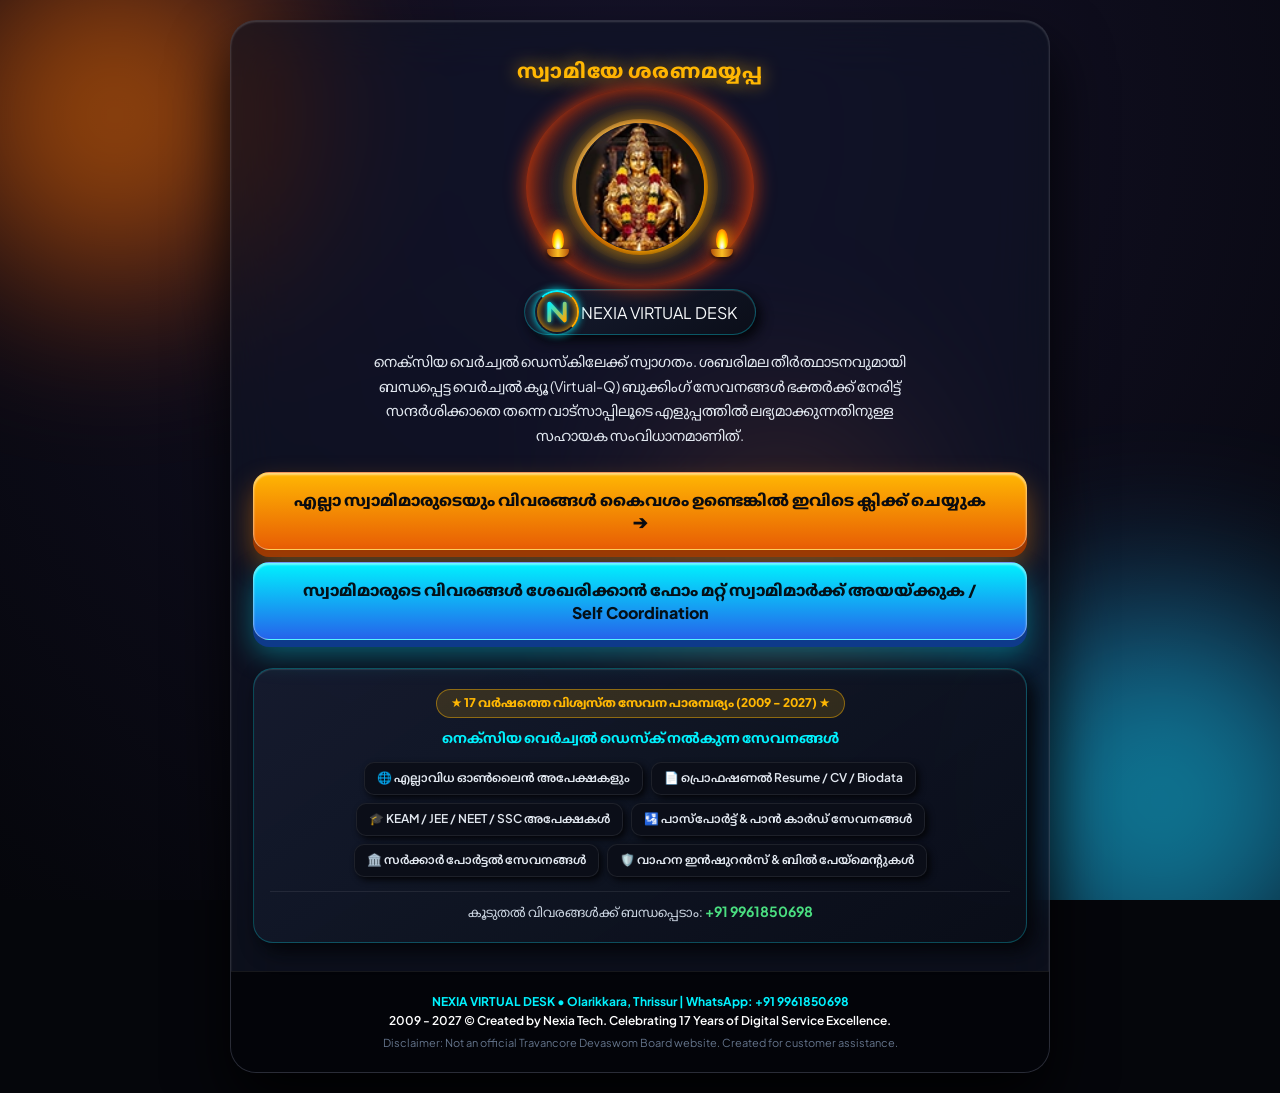
<file: Premium/index.html>
<!DOCTYPE html>
<html lang="ml">
<head>
    <meta charset="UTF-8">
    <meta name="viewport" content="width=device-width, initial-scale=1.0">
    <title>Sabarimala Virtual-Q | Nexia Virtual Desk</title>
    <link href="https://fonts.googleapis.com/css2?family=Plus+Jakarta+Sans:wght@400;600;700;800&family=Noto+Sans+Malayalam:wght@400;600;700;800&display=swap" rel="stylesheet">
    <link rel="stylesheet" href="/Premium/style.css">
</head>
<body>

    <!-- Animated Neon + Devotional Golden Orbs -->
    <div class="ambient-canvas">
        <div class="orb orb-1"></div>
        <div class="orb orb-2"></div>
        <div class="orb orb-3"></div>
    </div>

    <div class="main-wrapper">
        
        <!-- ================= 1. WELCOME LANDING SCREEN ================= -->
        <div id="welcomeScreen" class="screen-section active-screen">
            
            <!-- Devotional Header Chant -->
            <div class="swami-chant" id="ui-chant">സ്വാമിയേ ശരണമയ്യപ്പ</div>

           <!-- Lord Ayyappa Round Frame with Lamp and Fire Glow Effect -->
<div class="deity-lamp-wrapper" style="position: relative;">
    
    <!-- കറങ്ങുന്ന അഗ്നിവലയം -->
    <div class="fire-glow-ring"></div>

    <div class="lamp-halo"></div>
    <div class="deity-frame">
        <img src="/Premium/lord.webp" alt="Lord Ayyappa" onerror="this.style.display='none'; document.getElementById('fallbackOm').style.display='flex';">
        <div id="fallbackOm" class="fallback-om" style="display:none;">🕉️</div>
    </div>
    
    <!-- Animated Nilavilakku Flames on both sides -->
    <div class="deepam deepam-left">
        <div class="flame"></div>
        <div class="wick-base"></div>
    </div>
    <div class="deepam deepam-right">
        <div class="flame"></div>
        <div class="wick-base"></div>
    </div>
</div>

            <!-- Nexia Brand Logo & Title -->
            <div class="logo-badge">
                <div class="nexia-n-icon" style="position: relative; display: inline-flex; align-items: center; justify-content: center;">
    
    <!-- Glowing Ring -->
    <div style="position: absolute; width: 44px; height: 44px; border: 2px solid transparent; border-top: 2px solid #00f2fe; border-right: 2px solid #ffaa00; border-radius: 50%; animation: spin 1.5s linear infinite; box-shadow: 0 0 8px #00f2fe, inset 0 0 8px #ffaa00; filter: blur(0.5px);"></div>

    <!-- N Logo -->
    <svg width="28" height="28" viewBox="0 0 40 40" fill="none" style="position: relative; z-index: 2;">
        <path d="M9 32V8L31 32V8" stroke="url(#nGrad)" stroke-width="5.5" stroke-linecap="round" stroke-linejoin="round" style="filter: drop-shadow(0 0 3px rgba(0, 242, 254, 0.8));"/>
        <defs>
            <linearGradient id="nGrad" x1="0%" y1="0%" x2="100%" y2="100%">
                <stop offset="0%" stop-color="#00f2fe"/>
                <stop offset="100%" stop-color="#ffaa00"/>
            </linearGradient>
        </defs>
    </svg>

</div>
                <span id="ui-brand-name">NEXIA VIRTUAL DESK</span>
            </div>

            <p class="welcome-desc" id="ui-welcome-desc"></p>

            <div class="home-btn-stack">
                <button type="button" class="tactile-start-btn" id="startBtn" onclick="showFormScreen()">
                    <span id="ui-start-btn-text">എല്ലാ സ്വാമിമാരുടെയും വിവരങ്ങൾ കൈവശം ഉണ്ടെങ്കിൽ  ഇവിടെ ക്ലിക്ക് ചെയ്യുക</span>
                </button>
                <a href="/Premium/self.html" class="tactile-start-btn tactile-self-btn" id="selfCoordBtn">
                    സ്വാമിമാരുടെ വിവരങ്ങൾ ശേഖരിക്കാൻ ഫോം മറ്റ് സ്വാമിമാർക്ക് അയയ്ക്കുക / Self Coordination
                </a>
            </div>

            <!-- Animated Nexia 17 Years Experience Advertisement Card -->
            <div class="nexia-ad-card">
                <div class="ad-shimmer"></div>
                <div class="exp-badge" id="ui-exp-badge">★ 17 വർഷത്തെ സേവന പാരമ്പര്യം (2009 - 2027) ★</div>
                <h3 class="ad-title" id="ui-ad-title">നെക്സിയ വെർച്വൽ ഡെസ്ക് നൽകുന്ന മറ്റ് സേവനങ്ങൾ</h3>
                <div class="services-grid" id="ui-services-list">
                    <!-- Populated dynamically from content.js -->
                </div>
                <div class="helpline-strip">
                    കൂടുതൽ വിവരങ്ങൾക്ക് ബന്ധപ്പെടാം: <strong id="ui-helpline-display"></strong>
                </div>
            </div>

        </div>

        <!-- ================= 2. BOOKING FORM SCREEN ================= -->
        <div id="formScreen" class="screen-section">
            
            <div class="top-nav-bar">
                <button type="button" class="back-btn" id="backToHomeBtn" onclick="showWelcomeScreen()">⬅ ഹോം പേജ്</button>
                <div class="top-nav-title">ശബരിമല വെർച്വൽ ക്യൂ ബുക്കിംഗ്</div>
            </div>

            <div class="disclaimer-banner" id="ui-disclaimer"></div>

            <form id="sabarimalaForm" class="form-body">
                
                <!-- STEP 1: DATE, SLOT & OPTIONAL TEAM NAME -->
                <div class="skeuo-card">
                    <div class="card-head">
                        <span class="step-num">01</span>
                        <h3>ദർശന തീയതിയും സമയവും (Date & Time)</h3>
                    </div>

                    <div class="reporting-alert" id="ui-reporting-note"></div>

                    <div class="grid-2">
                        <div class="field-group">
                            <label>സന്ദർശിക്കാൻ ഉദ്ദേശിക്കുന്ന തീയതി <span class="req">*</span></label>
                            <input type="date" id="visitDate" required>
                        </div>
                        <div class="field-group">
                            <label>സന്ദർശിക്കാൻ ആഗ്രഹിക്കുന്ന ഏകദേശ സമയം <span class="req">*</span></label>
                            <select id="visitSlot" required></select>
                        </div>
                    </div>

                    <div class="field-group">
                        <label>ടീം പേര് / നമ്പർ (Team Name or Number)</label>
                        <input type="text" id="teamNumber" placeholder="ഒന്നിലധികം ടീമുകൾ ഉണ്ടെങ്കിൽ ആവശ്യമെങ്കിൽ പേരോ നമ്പറോ നൽകാം">
                        <p class="sub-hint" style="margin-top:6px; margin-bottom:0;">ഒന്നിലധികം ടീമുകൾ ഉണ്ടെങ്കിൽ ആവശ്യമെങ്കിൽ ടീമുകൾക്ക് പേരോ നമ്പറോ നൽകാവുന്നതാണ്. നിർബന്ധമല്ല.</p>
                    </div>
                </div>

                <!-- STEP 2: PILGRIMS (MAX 5) -->
                <div class="skeuo-card">
                    <div class="card-head">
                        <span class="step-num">02</span>
                        <h3>തീർത്ഥാടകരുടെ വിവരങ്ങൾ (പരമാവധി 5 പേർ)</h3>
                    </div>
                    <div class="team-limit-banner">
                        ഒരു ടീമിൽ പരമാവധി 5 പേര് മാത്രം !<br>
                        കൂടുതൽ ആൾ ഉണ്ടെങ്കില് പുതിയ ടീം ആയി രെജിസ്റ്റർ ചെയ്യുക
                    </div>
                    <p class="sub-hint">ഒരു ടീമിൽ പരമാവധി 5 പേരെയാണ് ബുക്ക് ചെയ്യാൻ സാധിക്കുക.</p>

                    <div id="pilgrimsList">
                        <!-- Pilgrim cards rendered by app.js -->
                    </div>

                    <button type="button" class="tactile-add-btn" id="addPilgrimBtn">
                        + അടുത്ത തീർത്ഥാടകനെ ചേർക്കുക (Add Pilgrim 2/5)
                    </button>
                </div>

                <div class="photo-instruction">
                    📸 <strong>ശ്രദ്ധിക്കുക:</strong> ഈ ഫോം അയച്ച ശേഷം തീർത്ഥാടകരുടെ <strong>പാസ്‌പോർട്ട് സൈസ് ഫോട്ടോയും, ആധാർ കാർഡ് കോപ്പിയും</strong> വാട്സാപ്പിൽ അയച്ചു നൽകുക.
                </div>

                <button type="submit" class="tactile-whatsapp-btn">
                    <span>SEND DETAILS TO NEXIA WHATSAPP</span>
                </button>
            </form>

            <!-- Output Preview & Single-Line Copy / HTML Download Box -->
            <div id="outputPanel" class="skeuo-card output-panel" style="display:none;">
                <div class="card-head">
                    <span class="step-num">✓</span>
                    <h3>തയ്യാറാക്കിയ ഒറ്റ ലൈൻ ഡാറ്റ (Copy / Download)</h3>
                </div>
                <textarea id="generatedText" readonly rows="7"></textarea>
                <div class="action-btn-row">
                    <button type="button" class="mini-action-btn" id="copyDataBtn">📋 Copy Data</button>
                    <button type="button" class="mini-action-btn" id="downloadHtmlBtn">⬇️ Download HTML</button>
                </div>
            </div>

        </div>

        <!-- ================= FOOTER ================= -->
        <footer class="nexia-footer">
            <div class="footer-brand" id="ui-footer-brand"></div>
            <div class="footer-copy" id="ui-footer-copy"></div>
            <div class="footer-disc" id="ui-footer-disc"></div>
        </footer>

    </div>

    <script>
        function showFormScreen() {
            document.getElementById("welcomeScreen").classList.remove("active-screen");
            document.getElementById("formScreen").classList.add("active-screen");
            window.scrollTo(0, 0);
        }
        function showWelcomeScreen() {
            document.getElementById("formScreen").classList.remove("active-screen");
            document.getElementById("welcomeScreen").classList.add("active-screen");
            window.scrollTo(0, 0);
        }
    </script>
    <script src="/Premium/content.js"></script>
    <script src="/Premium/app.js"></script>
</body>
</html>
</file>
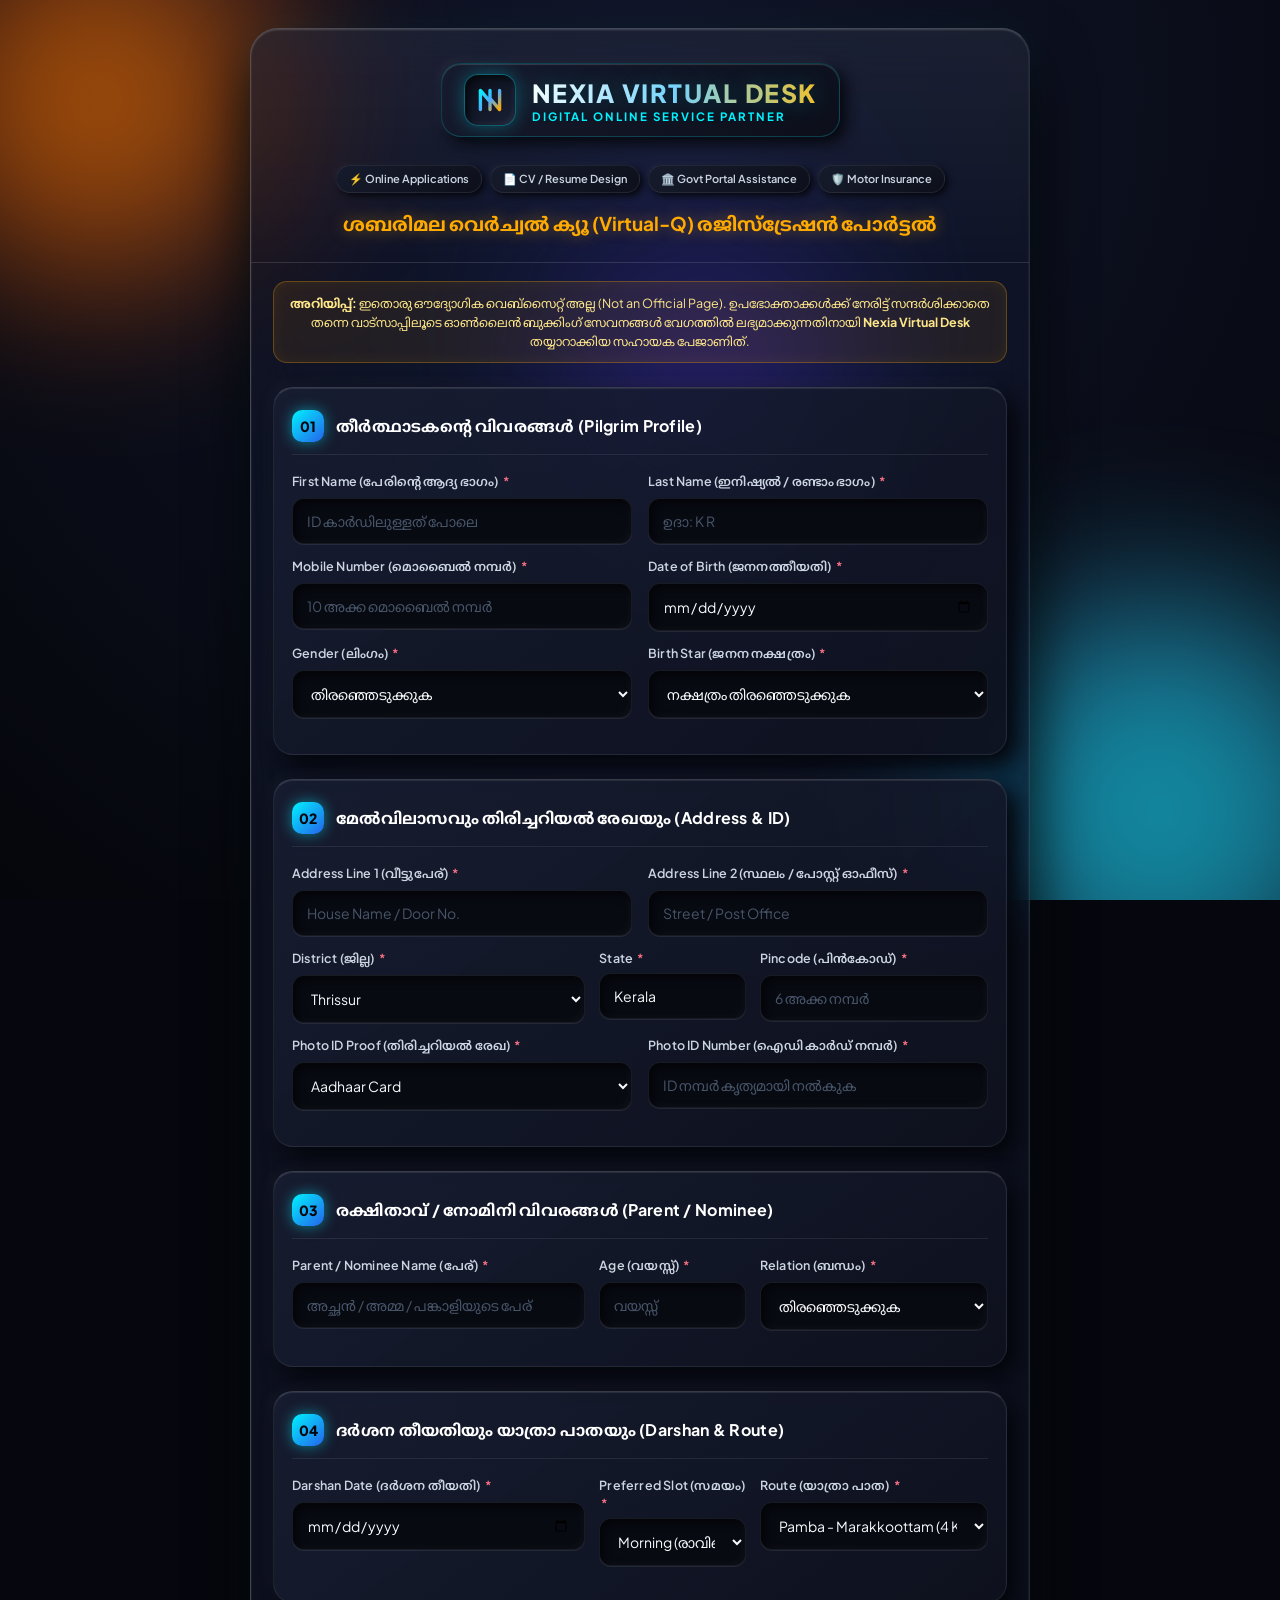
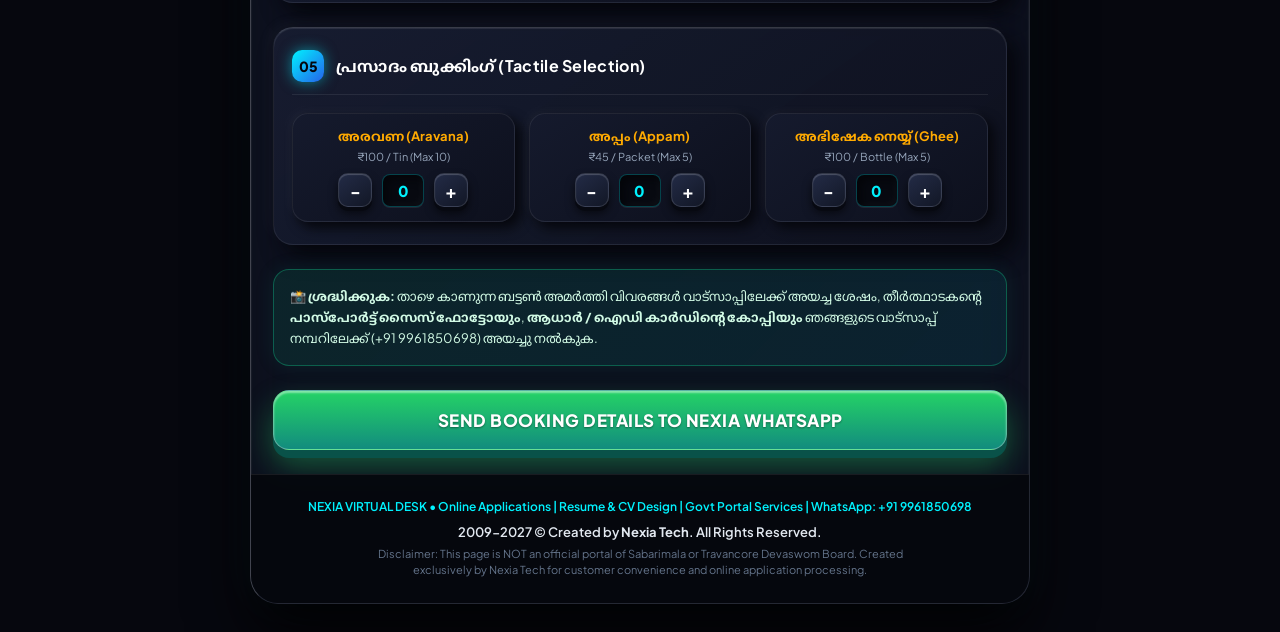
<file: sabarimala/index.html>
<!DOCTYPE html>
<html lang="ml">
<head>
    <meta charset="UTF-8">
    <meta name="viewport" content="width=device-width, initial-scale=1.0">
    <title>Sabarimala Virtual-Q | Nexia Virtual Desk</title>
    <link href="https://fonts.googleapis.com/css2?family=Plus+Jakarta+Sans:wght@400;600;700;800&family=Noto+Sans+Malayalam:wght@400;600;700&display=swap" rel="stylesheet">
    <style>
        :root {
            --bg-deep: #06070e;
            --glass-bg: rgba(18, 22, 38, 0.65);
            --glass-border: rgba(255, 255, 255, 0.1);
            --glass-highlight: rgba(255, 255, 255, 0.22);
            --neon-gold: #ffaa00;
            --neon-cyan: #00f2fe;
            --neon-purple: #7c3aed;
            --neon-green: #10b981;
            --text-main: #f8fafc;
            --text-muted: #94a3b8;
            --skeuo-dark: #090b14;
            --skeuo-light: #1e253c;
        }

        * {
            box-sizing: border-box;
            margin: 0;
            padding: 0;
            font-family: 'Plus Jakarta Sans', 'Noto Sans Malayalam', sans-serif;
            -webkit-tap-highlight-color: transparent;
        }

        body {
            background-color: var(--bg-deep);
            color: var(--text-main);
            min-height: 100vh;
            padding: 28px 14px;
            position: relative;
            overflow-x: hidden;
        }

        /* Animated Floating Liquid Neon Orbs */
        .ambient-canvas {
            position: fixed;
            top: 0;
            left: 0;
            width: 100vw;
            height: 100vh;
            z-index: -1;
            overflow: hidden;
            background: radial-gradient(circle at 50% 10%, #11162b 0%, #05060b 100%);
        }

        .orb {
            position: absolute;
            border-radius: 50%;
            filter: blur(85px);
            opacity: 0.6;
            animation: floatOrb 18s infinite alternate ease-in-out;
        }

        .orb-1 {
            width: 360px;
            height: 360px;
            background: radial-gradient(circle, #ff9900, #ff3300);
            top: -80px;
            left: -80px;
        }

        .orb-2 {
            width: 420px;
            height: 420px;
            background: radial-gradient(circle, #00f2fe, #4facfe);
            bottom: -120px;
            right: -90px;
            animation-delay: -5s;
        }

        .orb-3 {
            width: 300px;
            height: 300px;
            background: radial-gradient(circle, #9333ea, #3b82f6);
            top: 42%;
            left: 55%;
            transform: translate(-50%, -50%);
            animation-delay: -10s;
        }

        @keyframes floatOrb {
            0% { transform: translate(0, 0) scale(1) rotate(0deg); }
            50% { transform: translate(45px, -55px) scale(1.12) rotate(18deg); }
            100% { transform: translate(-40px, 45px) scale(0.92) rotate(-18deg); }
        }

        /* Main Liquid Glass Container */
        .main-wrapper {
            max-width: 780px;
            margin: 0 auto;
            background: var(--glass-bg);
            backdrop-filter: blur(28px) saturate(180%);
            -webkit-backdrop-filter: blur(28px) saturate(180%);
            border-radius: 28px;
            border: 1px solid var(--glass-border);
            border-top: 1px solid var(--glass-highlight);
            border-left: 1px solid var(--glass-highlight);
            box-shadow: 
                0 30px 60px rgba(0, 0, 0, 0.85),
                inset 0 1px 2px rgba(255, 255, 255, 0.18),
                0 0 40px rgba(0, 242, 254, 0.06);
            overflow: hidden;
        }

        /* Nexia Brand Header & Geometric Logo */
        .brand-header {
            padding: 34px 24px 24px;
            text-align: center;
            background: linear-gradient(180deg, rgba(255,255,255,0.05) 0%, rgba(255,255,255,0) 100%);
            border-bottom: 1px solid rgba(255, 255, 255, 0.08);
            position: relative;
        }

        .logo-row {
            display: inline-flex;
            align-items: center;
            gap: 16px;
            margin-bottom: 14px;
            padding: 10px 22px;
            border-radius: 20px;
            background: linear-gradient(145deg, #161b2e, #0c0f1a);
            box-shadow: 
                6px 6px 14px #06080e,
                -4px -4px 12px rgba(255, 255, 255, 0.05),
                inset 0 1px 1px rgba(255, 255, 255, 0.15);
            border: 1px solid rgba(0, 242, 254, 0.2);
        }

        .nexia-logo-box {
            width: 52px;
            height: 52px;
            border-radius: 14px;
            background: linear-gradient(145deg, #0b0e18, #192036);
            box-shadow: 
                inset 3px 3px 6px #06080d,
                inset -2px -2px 5px rgba(255, 255, 255, 0.07),
                0 0 18px rgba(0, 242, 254, 0.3);
            display: flex;
            align-items: center;
            justify-content: center;
            border: 1px solid rgba(0, 242, 254, 0.35);
        }

        .brand-text-group {
            text-align: left;
        }

        .brand-title {
            font-size: 25px;
            font-weight: 800;
            letter-spacing: 1.5px;
            background: linear-gradient(90deg, #ffffff, #7dd3fc, #fbbf24);
            -webkit-background-clip: text;
            -webkit-text-fill-color: transparent;
            text-shadow: 0 0 25px rgba(0, 242, 254, 0.25);
        }

        .brand-tagline {
            font-size: 11.5px;
            color: var(--neon-cyan);
            letter-spacing: 2px;
            text-transform: uppercase;
            font-weight: 700;
            display: block;
        }

        /* Nexia Service Pills */
        .nexia-services-bar {
            display: flex;
            flex-wrap: wrap;
            justify-content: center;
            gap: 8px;
            margin: 14px 0 18px;
        }

        .service-pill {
            font-size: 11px;
            font-weight: 600;
            color: #cbd5e1;
            padding: 6px 12px;
            border-radius: 99px;
            background: linear-gradient(145deg, #161b2c, #0d101b);
            box-shadow: 
                3px 3px 6px #07080e,
                -2px -2px 5px rgba(255,255,255,0.04);
            border: 1px solid rgba(255,255,255,0.07);
        }

        .portal-heading {
            font-size: 19px;
            font-weight: 700;
            color: var(--neon-gold);
            text-shadow: 0 0 16px rgba(255, 170, 0, 0.45);
            margin-top: 6px;
        }

        /* Tactile Disclaimer Box */
        .disclaimer-glass {
            margin: 18px 22px 0;
            padding: 12px 16px;
            border-radius: 14px;
            background: rgba(255, 170, 0, 0.08);
            border: 1px solid rgba(255, 170, 0, 0.3);
            box-shadow: inset 0 0 15px rgba(255, 170, 0, 0.08);
            color: #fde68a;
            font-size: 12.5px;
            text-align: center;
            line-height: 1.5;
        }

        .form-content {
            padding: 24px 22px;
        }

        /* 3D Skeuomorphic Tactile Cards */
        .skeuo-card {
            background: linear-gradient(145deg, rgba(26, 32, 53, 0.8), rgba(14, 17, 30, 0.9));
            border-radius: 20px;
            padding: 22px 18px;
            margin-bottom: 24px;
            border: 1px solid rgba(255, 255, 255, 0.07);
            border-top: 1px solid rgba(255, 255, 255, 0.16);
            box-shadow: 
                10px 10px 22px #05060b,
                -6px -6px 16px rgba(255, 255, 255, 0.03),
                inset 0 1px 1px rgba(255, 255, 255, 0.1);
            transition: transform 0.2s cubic-bezier(0.34, 1.56, 0.64, 1), box-shadow 0.2s ease;
        }

        .skeuo-card:active {
            transform: translateY(2px) scale(0.996);
            box-shadow: 
                4px 4px 10px #05060b,
                inset 2px 2px 6px rgba(0, 0, 0, 0.6);
        }

        .card-header {
            display: flex;
            align-items: center;
            gap: 12px;
            margin-bottom: 18px;
            padding-bottom: 12px;
            border-bottom: 1px solid rgba(255, 255, 255, 0.08);
        }

        .step-orb {
            width: 32px;
            height: 32px;
            border-radius: 10px;
            background: linear-gradient(135deg, var(--neon-cyan), #2563eb);
            color: #04060c;
            font-weight: 800;
            font-size: 14px;
            display: flex;
            align-items: center;
            justify-content: center;
            box-shadow: 0 0 14px rgba(0, 242, 254, 0.5);
        }

        .card-title {
            font-size: 16px;
            font-weight: 700;
            color: #ffffff;
            letter-spacing: 0.3px;
        }

        .grid-2 {
            display: grid;
            grid-template-columns: 1fr 1fr;
            gap: 16px;
        }

        .grid-3 {
            display: grid;
            grid-template-columns: 1.8fr 0.9fr 1.4fr;
            gap: 14px;
        }

        .field-box {
            margin-bottom: 14px;
        }

        label {
            display: block;
            font-size: 12.5px;
            font-weight: 600;
            color: #cbd5e1;
            margin-bottom: 7px;
            letter-spacing: 0.2px;
        }

        label .req {
            color: #fb7185;
            margin-left: 2px;
        }

        /* Recessed 3D Skeuomorphic Inputs */
        input, select {
            width: 100%;
            padding: 13px 14px;
            border-radius: 12px;
            background: #080a12;
            color: #f8fafc;
            font-size: 14px;
            border: 1px solid rgba(255, 255, 255, 0.07);
            box-shadow: 
                inset 4px 4px 8px #040509,
                inset -3px -3px 7px rgba(255, 255, 255, 0.03),
                0 1px 0 rgba(255, 255, 255, 0.08);
            transition: all 0.22s ease;
        }

        input::placeholder {
            color: #475569;
        }

        input:focus, select:focus {
            outline: none;
            background: #0b0f1c;
            border-color: var(--neon-cyan);
            box-shadow: 
                inset 4px 4px 8px #040509,
                0 0 14px rgba(0, 242, 254, 0.35);
        }

        select option {
            background: #0f1424;
            color: #ffffff;
        }

        /* Tactile 3D Push Counter Buttons for Prasadam */
        .prasadam-wrapper {
            display: grid;
            grid-template-columns: repeat(3, 1fr);
            gap: 14px;
        }

        .prasadam-tactile-box {
            background: linear-gradient(145deg, #151a2d, #0d101d);
            padding: 14px 12px;
            border-radius: 16px;
            text-align: center;
            border: 1px solid rgba(255,255,255,0.08);
            box-shadow: 
                6px 6px 12px #06070d,
                -4px -4px 10px rgba(255,255,255,0.03);
        }

        .prasadam-name {
            font-size: 13px;
            font-weight: 700;
            color: var(--neon-gold);
            margin-bottom: 4px;
        }

        .prasadam-price {
            font-size: 11px;
            color: var(--text-muted);
            margin-bottom: 10px;
        }

        .counter-controls {
            display: flex;
            align-items: center;
            justify-content: center;
            gap: 10px;
        }

        .tactile-mini-btn {
            width: 34px;
            height: 34px;
            border-radius: 10px;
            border: 1px solid rgba(255,255,255,0.12);
            background: linear-gradient(145deg, #232b46, #121726);
            color: #ffffff;
            font-size: 18px;
            font-weight: 700;
            cursor: pointer;
            box-shadow: 
                0 4px 0 #070911,
                0 6px 10px rgba(0,0,0,0.6),
                inset 0 1px 1px rgba(255,255,255,0.2);
            transition: all 0.1s ease;
        }

        .tactile-mini-btn:active {
            transform: translateY(4px);
            box-shadow: 
                0 0px 0 #070911,
                inset 2px 2px 5px rgba(0,0,0,0.7);
        }

        .counter-val {
            width: 42px;
            text-align: center;
            font-weight: 800;
            font-size: 15px;
            padding: 6px 0;
            border-radius: 8px;
            background: #070910;
            color: var(--neon-cyan);
            border: 1px solid rgba(0, 242, 254, 0.25);
        }

        /* Document Alert Box */
        .doc-notice {
            background: linear-gradient(135deg, rgba(16, 185, 129, 0.12), rgba(0, 242, 254, 0.08));
            border: 1px solid rgba(16, 185, 129, 0.4);
            border-radius: 16px;
            padding: 16px;
            margin-bottom: 24px;
            font-size: 13px;
            color: #d1fae5;
            line-height: 1.6;
            box-shadow: 0 0 20px rgba(16, 185, 129, 0.1);
        }

        /* 3D Physical Tactile Push Button */
        .tactile-submit-btn {
            width: 100%;
            padding: 18px 24px;
            border-radius: 16px;
            border: 1px solid rgba(255, 255, 255, 0.3);
            background: linear-gradient(180deg, #25d366 0%, #128c7e 100%);
            color: #ffffff;
            font-size: 17px;
            font-weight: 800;
            letter-spacing: 0.5px;
            cursor: pointer;
            display: flex;
            align-items: center;
            justify-content: center;
            gap: 12px;
            box-shadow: 
                0 8px 0 #095249,
                0 15px 30px rgba(37, 211, 102, 0.4),
                inset 0 2px 2px rgba(255, 255, 255, 0.45);
            transition: all 0.12s cubic-bezier(0.4, 0, 0.2, 1);
            text-shadow: 0 1px 2px rgba(0, 0, 0, 0.4);
        }

        .tactile-submit-btn:hover {
            filter: brightness(1.06);
            box-shadow: 
                0 8px 0 #095249,
                0 18px 36px rgba(37, 211, 102, 0.55),
                inset 0 2px 2px rgba(255, 255, 255, 0.5);
        }

        .tactile-submit-btn:active {
            transform: translateY(7px);
            box-shadow: 
                0 1px 0 #095249,
                0 5px 12px rgba(37, 211, 102, 0.3),
                inset 0 3px 6px rgba(0, 0, 0, 0.4);
        }

        /* Nexia Showcase Footer */
        .nexia-footer {
            background: rgba(5, 7, 13, 0.9);
            border-top: 1px solid rgba(255, 255, 255, 0.08);
            padding: 24px 20px;
            text-align: center;
        }

        .footer-services {
            font-size: 12px;
            color: var(--neon-cyan);
            margin-bottom: 10px;
            font-weight: 600;
        }

        .footer-copy {
            font-size: 13px;
            color: #e2e8f0;
            font-weight: 600;
            margin-bottom: 6px;
        }

        .footer-sub {
            font-size: 11px;
            color: #64748b;
            max-width: 560px;
            margin: 0 auto;
            line-height: 1.5;
        }

        @media (max-width: 620px) {
            .grid-2, .grid-3, .prasadam-wrapper {
                grid-template-columns: 1fr;
                gap: 8px;
            }
            .brand-title {
                font-size: 20px;
            }
            .form-content {
                padding: 18px 14px;
            }
        }
    </style>
</head>
<body>

    <!-- Animated Floating Neon Glass Orbs -->
    <div class="ambient-canvas">
        <div class="orb orb-1"></div>
        <div class="orb orb-2"></div>
        <div class="orb orb-3"></div>
    </div>

    <div class="main-wrapper">
        <!-- Brand Header with Geometric 'N' Logo -->
        <div class="brand-header">
            <div class="logo-row">
                <div class="nexia-logo-box">
                    <svg width="32" height="32" viewBox="0 0 40 40" fill="none" xmlns="http://www.w3.org/2000/svg">
                        <defs>
                            <linearGradient id="nexiaGrad" x1="0%" y1="0%" x2="100%" y2="100%">
                                <stop offset="0%" stop-color="#00f2fe" />
                                <stop offset="50%" stop-color="#4facfe" />
                                <stop offset="100%" stop-color="#ffaa00" />
                            </linearGradient>
                        </defs>
                        <path d="M8 32V8L20 22V8M32 8V32L20 18V32" stroke="url(#nexiaGrad)" stroke-width="4.2" stroke-linecap="round" stroke-linejoin="round"/>
                    </svg>
                </div>
                <div class="brand-text-group">
                    <div class="brand-title">NEXIA VIRTUAL DESK</div>
                    <span class="brand-tagline">Digital Online Service Partner</span>
                </div>
            </div>

            <div class="nexia-services-bar">
                <span class="service-pill">⚡ Online Applications</span>
                <span class="service-pill">📄 CV / Resume Design</span>
                <span class="service-pill">🏛️ Govt Portal Assistance</span>
                <span class="service-pill">🛡️ Motor Insurance</span>
            </div>

            <div class="portal-heading">ശബരിമല വെർച്വൽ ക്യൂ (Virtual-Q) രജിസ്ട്രേഷൻ പോർട്ടൽ</div>
        </div>

        <div class="disclaimer-glass">
            <strong>അറിയിപ്പ്:</strong> ഇതൊരു ഔദ്യോഗിക വെബ്സൈറ്റ് അല്ല (Not an Official Page). ഉപഭോക്താക്കൾക്ക് നേരിട്ട് സന്ദർശിക്കാതെ തന്നെ വാട്സാപ്പിലൂടെ ഓൺലൈൻ ബുക്കിംഗ് സേവനങ്ങൾ വേഗത്തിൽ ലഭ്യമാക്കുന്നതിനായി <strong>Nexia Virtual Desk</strong> തയ്യാറാക്കിയ സഹായക പേജാണിത്.
        </div>

        <form id="sabarimalaForm" class="form-content" onsubmit="sendToWhatsApp(event)">
            
            <!-- SECTION 1: PILGRIM DETAILS -->
            <div class="skeuo-card">
                <div class="card-header">
                    <div class="step-orb">01</div>
                    <div class="card-title">തീർത്ഥാടകന്റെ വിവരങ്ങൾ (Pilgrim Profile)</div>
                </div>

                <div class="grid-2">
                    <div class="field-box">
                        <label>First Name (പേരിന്റെ ആദ്യ ഭാഗം) <span class="req">*</span></label>
                        <input type="text" id="firstName" placeholder="ID കാർഡിലുള്ളത് പോലെ" required>
                    </div>
                    <div class="field-box">
                        <label>Last Name (ഇനിഷ്യൽ / രണ്ടാം ഭാഗം) <span class="req">*</span></label>
                        <input type="text" id="lastName" placeholder="ഉദാ: K R" required>
                    </div>
                </div>

                <div class="grid-2">
                    <div class="field-box">
                        <label>Mobile Number (മൊബൈൽ നമ്പർ) <span class="req">*</span></label>
                        <input type="tel" id="mobile" pattern="[0-9]{10}" placeholder="10 അക്ക മൊബൈൽ നമ്പർ" required>
                    </div>
                    <div class="field-box">
                        <label>Date of Birth (ജനനത്തീയതി) <span class="req">*</span></label>
                        <input type="date" id="dob" required>
                    </div>
                </div>

                <div class="grid-2">
                    <div class="field-box">
                        <label>Gender (ലിംഗം) <span class="req">*</span></label>
                        <select id="gender" required>
                            <option value="">തിരഞ്ഞെടുക്കുക</option>
                            <option value="Male">Male (പുരുഷൻ)</option>
                            <option value="Female">Female (സ്ത്രീ)</option>
                            <option value="Others">Others</option>
                        </select>
                    </div>
                    <div class="field-box">
                        <label>Birth Star (ജനന നക്ഷത്രം) <span class="req">*</span></label>
                        <select id="star" required>
                            <option value="">നക്ഷത്രം തിരഞ്ഞെടുക്കുക</option>
                            <option value="Aswathi (അശ്വതി)">Aswathi (അശ്വതി)</option>
                            <option value="Bharani (ഭരണി)">Bharani (ഭരണി)</option>
                            <option value="Kaarthika (കാർത്തിക)">Kaarthika (കാർത്തിക)</option>
                            <option value="Rohini (രോഹിണി)">Rohini (രോഹിണി)</option>
                            <option value="Makeeryam (മകയിരം)">Makeeryam (മകയിരം)</option>
                            <option value="Thiruvaathira (തിരുവാതിര)">Thiruvaathira (തിരുവാതിര)</option>
                            <option value="Punartham (പുണർതം)">Punartham (പുണർതം)</option>
                            <option value="Pooyyam (പൂയം)">Pooyyam (പൂയം)</option>
                            <option value="Aayilyam (ആയില്യം)">Aayilyam (ആയില്യം)</option>
                            <option value="Makham (മകം)">Makham (മകം)</option>
                            <option value="Pooram (പൂരം)">Pooram (പൂരം)</option>
                            <option value="Uthram (ഉത്രം)">Uthram (ഉത്രം)</option>
                            <option value="Atham (അത്തം)">Atham (അത്തം)</option>
                            <option value="Chitra (ചിത്തിര)">Chitra (ചിത്തിര)</option>
                            <option value="Chothi (ചോതി)">Chothi (ചോതി)</option>
                            <option value="Visaakam (വിശാഖം)">Visaakam (വിശാഖം)</option>
                            <option value="Anizham (അനിഴം)">Anizham (അനിഴം)</option>
                            <option value="Thruketta (തൃക്കേട്ട)">Thruketta (തൃക്കേട്ട)</option>
                            <option value="Moolam (മൂലം)">Moolam (മൂലം)</option>
                            <option value="Pooraadam (പൂരാടം)">Pooraadam (പൂരാടം)</option>
                            <option value="Uthraadam (ഉത്രാടം)">Uthraadam (ഉത്രാടം)</option>
                            <option value="Thiruvonam (തിരുവോണം)">Thiruvonam (തിരുവോണം)</option>
                            <option value="Avittam (അവിട്ടം)">Avittam (അവിട്ടം)</option>
                            <option value="Chathayam (ചതയം)">Chathayam (ചതയം)</option>
                            <option value="Poorattadhi (പൂരുരുട്ടാതി)">Poorattadhi (പൂരുരുട്ടാതി)</option>
                            <option value="Uthrattathi (ഉത്രട്ടാതി)">Uthrattathi (ഉത്രട്ടാതി)</option>
                            <option value="Revathi (രേവതി)">Revathi (രേവതി)</option>
                        </select>
                    </div>
                </div>
            </div>

            <!-- SECTION 2: ADDRESS & ID DETAILS -->
            <div class="skeuo-card">
                <div class="card-header">
                    <div class="step-orb">02</div>
                    <div class="card-title">മേൽവിലാസവും തിരിച്ചറിയൽ രേഖയും (Address & ID)</div>
                </div>

                <div class="grid-2">
                    <div class="field-box">
                        <label>Address Line 1 (വീട്ടുപേര്) <span class="req">*</span></label>
                        <input type="text" id="address1" placeholder="House Name / Door No." required>
                    </div>
                    <div class="field-box">
                        <label>Address Line 2 (സ്ഥലം / പോസ്റ്റ് ഓഫീസ്) <span class="req">*</span></label>
                        <input type="text" id="address2" placeholder="Street / Post Office" required>
                    </div>
                </div>

                <div class="grid-3">
                    <div class="field-box">
                        <label>District (ജില്ല) <span class="req">*</span></label>
                        <select id="district" required>
                            <option value="Thrissur">Thrissur</option>
                            <option value="Thiruvananthapuram">Thiruvananthapuram</option>
                            <option value="Kollam">Kollam</option>
                            <option value="Pathanamthitta">Pathanamthitta</option>
                            <option value="Alappuzha">Alappuzha</option>
                            <option value="Kottayam">Kottayam</option>
                            <option value="Idukki">Idukki</option>
                            <option value="Ernakulam">Ernakulam</option>
                            <option value="Palakkad">Palakkad</option>
                            <option value="Malappuram">Malappuram</option>
                            <option value="Kozhikode">Kozhikode</option>
                            <option value="Wayanad">Wayanad</option>
                            <option value="Kannur">Kannur</option>
                            <option value="Kasaragod">Kasaragod</option>
                            <option value="Other">Other State</option>
                        </select>
                    </div>
                    <div class="field-box">
                        <label>State <span class="req">*</span></label>
                        <input type="text" id="state" value="Kerala" required>
                    </div>
                    <div class="field-box">
                        <label>Pincode (പിൻകോഡ്) <span class="req">*</span></label>
                        <input type="text" id="pincode" pattern="[0-9]{6}" placeholder="6 അക്ക നമ്പർ" required>
                    </div>
                </div>

                <div class="grid-2">
                    <div class="field-box">
                        <label>Photo ID Proof (തിരിച്ചറിയൽ രേഖ) <span class="req">*</span></label>
                        <select id="idType" required>
                            <option value="Aadhaar Card">Aadhaar Card</option>
                            <option value="Voter ID">Voter ID</option>
                            <option value="Passport">Passport</option>
                        </select>
                    </div>
                    <div class="field-box">
                        <label>Photo ID Number (ഐഡി കാർഡ് നമ്പർ) <span class="req">*</span></label>
                        <input type="text" id="idNumber" placeholder="ID നമ്പർ കൃത്യമായി നൽകുക" required>
                    </div>
                </div>
            </div>

            <!-- SECTION 3: PARENT / NOMINEE DETAILS -->
            <div class="skeuo-card">
                <div class="card-header">
                    <div class="step-orb">03</div>
                    <div class="card-title">രക്ഷിതാവ് / നോമിനി വിവരങ്ങൾ (Parent / Nominee)</div>
                </div>

                <div class="grid-3">
                    <div class="field-box">
                        <label>Parent / Nominee Name (പേര്) <span class="req">*</span></label>
                        <input type="text" id="nomineeName" placeholder="അച്ഛൻ / അമ്മ / പങ്കാളിയുടെ പേര്" required>
                    </div>
                    <div class="field-box">
                        <label>Age (വയസ്സ്) <span class="req">*</span></label>
                        <input type="number" id="nomineeAge" min="1" max="115" placeholder="വയസ്സ്" required>
                    </div>
                    <div class="field-box">
                        <label>Relation (ബന്ധം) <span class="req">*</span></label>
                        <select id="nomineeRelation" required>
                            <option value="">തിരഞ്ഞെടുക്കുക</option>
                            <option value="Father (അച്ഛൻ)">Father (അച്ഛൻ)</option>
                            <option value="Mother (അമ്മ)">Mother (അമ്മ)</option>
                            <option value="Spouse (ഭാര്യ / ഭർത്താവ്)">Spouse (ഭാര്യ / ഭർത്താവ്)</option>
                            <option value="Son (മകൻ)">Son (മകൻ)</option>
                            <option value="Daughter (മകൾ)">Daughter (മകൾ)</option>
                            <option value="Brother (സഹോദരൻ)">Brother (സഹോദരൻ)</option>
                            <option value="Sister (സഹോദരി)">Sister (സഹോദരി)</option>
                        </select>
                    </div>
                </div>
            </div>

            <!-- SECTION 4: DARSHAN & ROUTE -->
            <div class="skeuo-card">
                <div class="card-header">
                    <div class="step-orb">04</div>
                    <div class="card-title">ദർശന തീയതിയും യാത്രാ പാതയും (Darshan & Route)</div>
                </div>

                <div class="grid-3">
                    <div class="field-box">
                        <label>Darshan Date (ദർശന തീയതി) <span class="req">*</span></label>
                        <input type="date" id="bookingDate" required>
                    </div>
                    <div class="field-box">
                        <label>Preferred Slot (സമയം) <span class="req">*</span></label>
                        <select id="slotTime" required>
                            <option value="Morning (രാവിലെ)">Morning (രാവിലെ)</option>
                            <option value="Afternoon (ഉച്ചയ്ക്ക്)">Afternoon (ഉച്ചയ്ക്ക്)</option>
                            <option value="Evening (വൈകുന്നേരം)">Evening (വൈകുന്നേരം)</option>
                            <option value="Any Available Slot">Any Available Slot</option>
                        </select>
                    </div>
                    <div class="field-box">
                        <label>Route (യാത്രാ പാത) <span class="req">*</span></label>
                        <select id="route" required>
                            <option value="Pamba - Marakkoottam (4 Kms)">Pamba - Marakkoottam (4 Kms)</option>
                            <option value="Erumely - Traditional Path (46 Kms)">Erumely - Traditional Path (46 Kms)</option>
                            <option value="Vandiperiyar - Pulmedu (16 Kms)">Vandiperiyar - Pulmedu (16 Kms)</option>
                        </select>
                    </div>
                </div>
            </div>

            <!-- SECTION 5: TACTILE PRASADAM COUNTER -->
            <div class="skeuo-card">
                <div class="card-header">
                    <div class="step-orb">05</div>
                    <div class="card-title">പ്രസാദം ബുക്കിംഗ് (Tactile Selection)</div>
                </div>

                <div class="prasadam-wrapper">
                    <div class="prasadam-tactile-box">
                        <div class="prasadam-name">അരവണ (Aravana)</div>
                        <div class="prasadam-price">₹100 / Tin (Max 10)</div>
                        <div class="counter-controls">
                            <button type="button" class="tactile-mini-btn" onclick="adjustQty('aravana', -1, 10)">-</button>
                            <input type="text" id="aravana" class="counter-val" value="0" readonly>
                            <button type="button" class="tactile-mini-btn" onclick="adjustQty('aravana', 1, 10)">+</button>
                        </div>
                    </div>

                    <div class="prasadam-tactile-box">
                        <div class="prasadam-name">അപ്പം (Appam)</div>
                        <div class="prasadam-price">₹45 / Packet (Max 5)</div>
                        <div class="counter-controls">
                            <button type="button" class="tactile-mini-btn" onclick="adjustQty('appam', -1, 5)">-</button>
                            <input type="text" id="appam" class="counter-val" value="0" readonly>
                            <button type="button" class="tactile-mini-btn" onclick="adjustQty('appam', 1, 5)">+</button>
                        </div>
                    </div>

                    <div class="prasadam-tactile-box">
                        <div class="prasadam-name">അഭിഷേക നെയ്യ് (Ghee)</div>
                        <div class="prasadam-price">₹100 / Bottle (Max 5)</div>
                        <div class="counter-controls">
                            <button type="button" class="tactile-mini-btn" onclick="adjustQty('ghee', -1, 5)">-</button>
                            <input type="text" id="ghee" class="counter-val" value="0" readonly>
                            <button type="button" class="tactile-mini-btn" onclick="adjustQty('ghee', 1, 5)">+</button>
                        </div>
                    </div>
                </div>
            </div>

            <div class="doc-notice">
                <strong>📸 ശ്രദ്ധിക്കുക:</strong> താഴെ കാണുന്ന ബട്ടൺ അമർത്തി വിവരങ്ങൾ വാട്സാപ്പിലേക്ക് അയച്ച ശേഷം, തീർത്ഥാടകന്റെ <strong>പാസ്‌പോർട്ട് സൈസ് ഫോട്ടോയും</strong>, <strong>ആധാർ / ഐഡി കാർഡിന്റെ കോപ്പിയും</strong> ഞങ്ങളുടെ വാട്സാപ്പ് നമ്പറിലേക്ക് (+91 9961850698) അയച്ചു നൽകുക.
            </div>

            <button type="submit" class="tactile-submit-btn">
                <span>SEND BOOKING DETAILS TO NEXIA WHATSAPP</span>
            </button>
        </form>

        <div class="nexia-footer">
            <div class="footer-services">
                NEXIA VIRTUAL DESK • Online Applications | Resume & CV Design | Govt Portal Services | WhatsApp: +91 9961850698
            </div>
            <div class="footer-copy">
                2009-2027 &copy; Created by <strong>Nexia Tech</strong>. All Rights Reserved.
            </div>
            <div class="footer-sub">
                Disclaimer: This page is NOT an official portal of Sabarimala or Travancore Devaswom Board. Created exclusively by Nexia Tech for customer convenience and online application processing.
            </div>
        </div>
    </div>

    <script>
        function adjustQty(id, delta, max) {
            const input = document.getElementById(id);
            let current = parseInt(input.value) || 0;
            let next = current + delta;
            if (next >= 0 && next <= max) {
                input.value = next;
            }
        }

        function sendToWhatsApp(event) {
            event.preventDefault();

            const firstName = document.getElementById('firstName').value.trim();
            const lastName = document.getElementById('lastName').value.trim();
            const mobile = document.getElementById('mobile').value.trim();
            const dobRaw = document.getElementById('dob').value;
            const gender = document.getElementById('gender').value;
            const star = document.getElementById('star').value;

            const address1 = document.getElementById('address1').value.trim();
            const address2 = document.getElementById('address2').value.trim();
            const district = document.getElementById('district').value;
            const state = document.getElementById('state').value.trim();
            const pincode = document.getElementById('pincode').value.trim();
            const idType = document.getElementById('idType').value;
            const idNumber = document.getElementById('idNumber').value.trim();

            const nomineeName = document.getElementById('nomineeName').value.trim();
            const nomineeAge = document.getElementById('nomineeAge').value.trim();
            const nomineeRelation = document.getElementById('nomineeRelation').value;

            const bookingDateRaw = document.getElementById('bookingDate').value;
            const slotTime = document.getElementById('slotTime').value;
            const route = document.getElementById('route').value;

            const aravana = document.getElementById('aravana').value;
            const appam = document.getElementById('appam').value;
            const ghee = document.getElementById('ghee').value;

            const formatDate = (dateStr) => {
                if (!dateStr) return 'N/A';
                const parts = dateStr.split('-');
                return `${parts[2]}-${parts[1]}-${parts[0]}`;
            };

            const dob = formatDate(dobRaw);
            const bookingDate = formatDate(bookingDateRaw);

            let prasadamText = 'ആവശ്യമില്ല (None)';
            if (parseInt(aravana) > 0 || parseInt(appam) > 0 || parseInt(ghee) > 0) {
                prasadamText = `Aravana: ${aravana}, Appam: ${appam}, Ghee: ${ghee}`;
            }

            const message = 
`*SABARIMALA VIRTUAL-Q BOOKING*
*Nexia Virtual Desk*

*1. Pilgrim Details:*
• *First Name:* ${firstName}
• *Last Name:* ${lastName}
• *Mobile:* ${mobile}
• *DOB:* ${dob}
• *Gender:* ${gender}
• *Star:* ${star}

*2. Address & ID Proof:*
• *Address 1:* ${address1}
• *Address 2:* ${address2}
• *District:* ${district}
• *State:* ${state}
• *Pincode:* ${pincode}
• *ID Proof:* ${idType}
• *ID Number:* ${idNumber}

*3. Parent / Nominee Details:*
• *Name:* ${nomineeName}
• *Age:* ${nomineeAge}
• *Relation:* ${nomineeRelation}

*4. Darshan & Prasadam:*
• *Darshan Date:* ${bookingDate}
• *Preferred Slot:* ${slotTime}
• *Route:* ${route}
• *Prasadam:* ${prasadamText}

*(തീർത്ഥാടകന്റെ ഫോട്ടോയും ഐഡി കാർഡ് കോപ്പിയും ഇതോടൊപ്പം അയക്കുന്നു)*`;

            const whatsappUrl = `https://wa.me/919961850698?text=${encodeURIComponent(message)}`;
            window.open(whatsappUrl, '_blank');
        }
    </script>
</body>
</html>
</file>
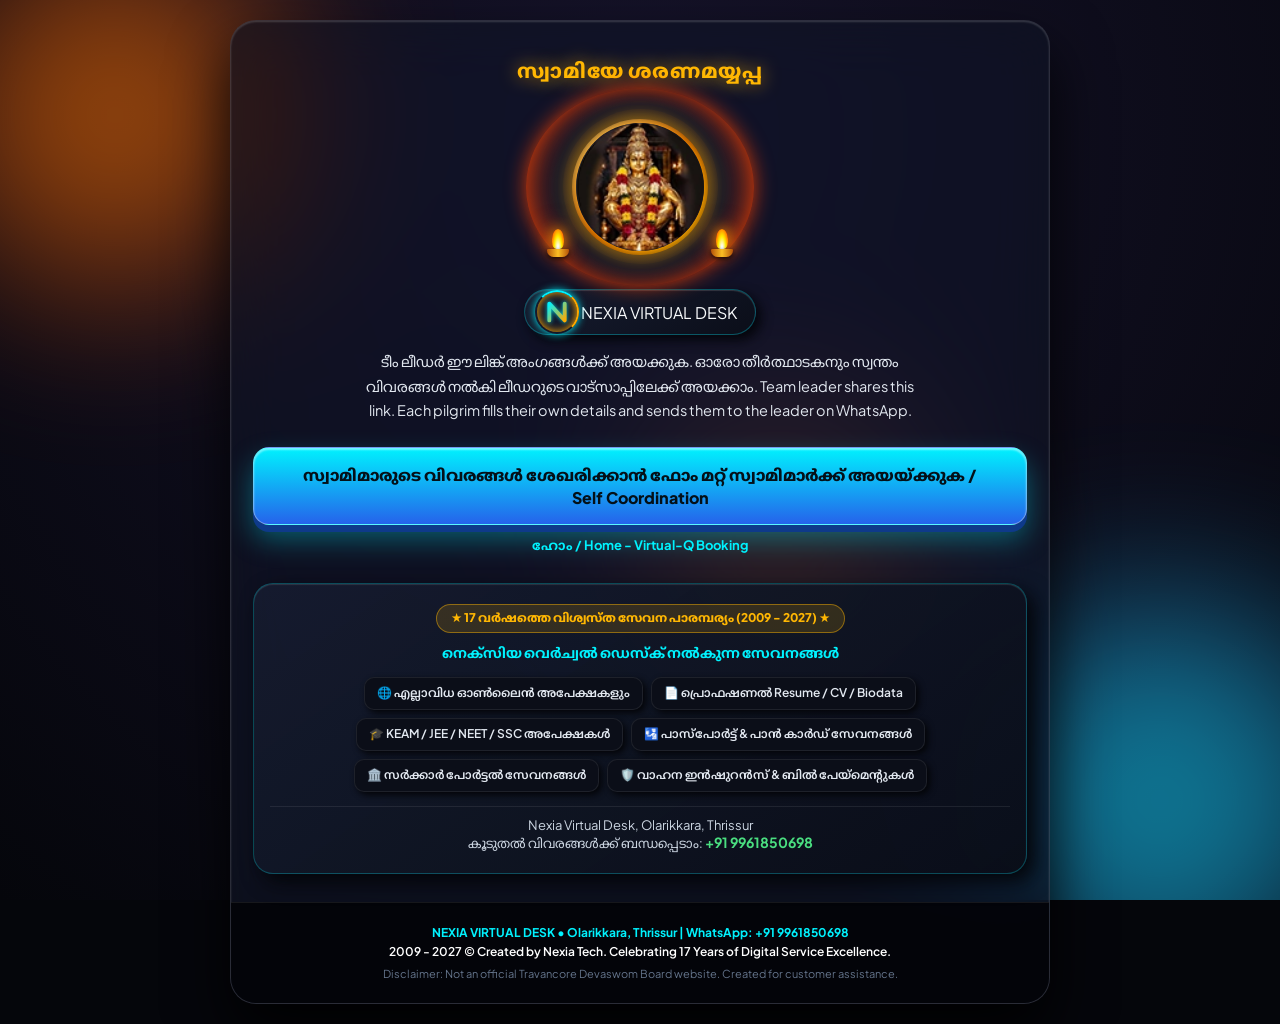
<file: Premium/self.html>
<!DOCTYPE html>
<html lang="ml">
<head>
    <meta charset="UTF-8">
    <meta name="viewport" content="width=device-width, initial-scale=1.0">
    <title>Self Coordination | Nexia Virtual Desk</title>
    <link href="https://fonts.googleapis.com/css2?family=Plus+Jakarta+Sans:wght@400;600;700;800&family=Noto+Sans+Malayalam:wght@400;600;700;800&display=swap" rel="stylesheet">
    <link rel="stylesheet" href="/Premium/style.css">
</head>
<body>

    <div class="ambient-canvas">
        <div class="orb orb-1"></div>
        <div class="orb orb-2"></div>
        <div class="orb orb-3"></div>
    </div>

    <div class="main-wrapper">

        <div id="welcomeScreen" class="screen-section active-screen">

            <div class="swami-chant" id="ui-chant">സ്വാമിയേ ശരണമയ്യപ്പ</div>

            <div class="deity-lamp-wrapper" style="position: relative;">
                <div class="fire-glow-ring"></div>
                <div class="lamp-halo"></div>
                <div class="deity-frame">
                    <img src="/Premium/lord.webp" alt="Lord Ayyappa" onerror="this.style.display='none'; document.getElementById('fallbackOm').style.display='flex';">
                    <div id="fallbackOm" class="fallback-om" style="display:none;">ॐ</div>
                </div>
                <div class="deepam deepam-left">
                    <div class="flame"></div>
                    <div class="wick-base"></div>
                </div>
                <div class="deepam deepam-right">
                    <div class="flame"></div>
                    <div class="wick-base"></div>
                </div>
            </div>

            <div class="logo-badge">
                <div class="nexia-n-icon" style="position: relative; display: inline-flex; align-items: center; justify-content: center;">
                    <div style="position: absolute; width: 44px; height: 44px; border: 2px solid transparent; border-top: 2px solid #00f2fe; border-right: 2px solid #ffaa00; border-radius: 50%; animation: spin 1.5s linear infinite; box-shadow: 0 0 8px #00f2fe, inset 0 0 8px #ffaa00; filter: blur(0.5px);"></div>
                    <svg width="28" height="28" viewBox="0 0 40 40" fill="none" style="position: relative; z-index: 2;">
                        <path d="M9 32V8L31 32V8" stroke="url(#nGradSelf)" stroke-width="5.5" stroke-linecap="round" stroke-linejoin="round" style="filter: drop-shadow(0 0 3px rgba(0, 242, 254, 0.8));"/>
                        <defs>
                            <linearGradient id="nGradSelf" x1="0%" y1="0%" x2="100%" y2="100%">
                                <stop offset="0%" stop-color="#00f2fe"/>
                                <stop offset="100%" stop-color="#ffaa00"/>
                            </linearGradient>
                        </defs>
                    </svg>
                </div>
                <span id="ui-brand-name">NEXIA VIRTUAL DESK</span>
            </div>

            <p class="welcome-desc" id="ui-welcome-desc"></p>

            <div class="home-btn-stack">
                <button type="button" class="tactile-start-btn tactile-self-btn" id="startSelfBtn">
                     സ്വാമിമാരുടെ വിവരങ്ങൾ ശേഖരിക്കാൻ ഫോം മറ്റ് സ്വാമിമാർക്ക് അയയ്ക്കുക / Self Coordination
                </button>
                <a href="/Premium/index.html" class="back-home-link">ഹോം / Home - Virtual-Q Booking</a>
            </div>

            <div class="nexia-ad-card">
                <div class="ad-shimmer"></div>
                <div class="exp-badge" id="ui-exp-badge"></div>
                <h3 class="ad-title" id="ui-ad-title"></h3>
                <div class="services-grid" id="ui-services-list"></div>
                <div class="helpline-strip">
                    Nexia Virtual Desk, Olarikkara, Thrissur<br>
                    കൂടുതൽ വിവരങ്ങൾക്ക് ബന്ധപ്പെടാം: <strong id="ui-helpline-display"></strong>
                </div>
            </div>

        </div>

        <div id="formScreen" class="screen-section">

            <div class="top-nav-bar">
                <button type="button" class="back-btn" id="backToHomeBtn">ഹോം പേജ്</button>
                <div class="top-nav-title">സ സ്വാമിമാരുടെ വിവരങ്ങൾ ശേഖരിക്കാൻ ഫോം മറ്റ് സ്വാമിമാർക്ക് അയയ്ക്കുക</div>
            </div>

            <div class="disclaimer-banner" id="ui-disclaimer"></div>

            <form id="selfCoordForm" class="form-body">

                <div class="skeuo-card">
                    <div class="card-head">
                        <span class="step-num">01</span>
                        <h3>ടീം ലീഡറുടെ നമ്പർ / Group Leader Phone</h3>
                    </div>
                    <p class="sub-hint">ലീഡർ ഈ ലിങ്ക് അംഗങ്ങൾക്ക് അയക്കുക. അംഗം ലീഡറുടെ വാട്സാപ്പ് നമ്പർ നൽകി സ്വന്തം വിവരങ്ങൾ അയക്കുക. Leader shares this link. Member enters leader WhatsApp number and sends own details.</p>
                    <div class="field-group">
                        <label>ഗ്രൂപ്പ് ലീഡറുടെ വാട്സാപ്പ് നമ്പർ / Group Leader WhatsApp <span class="req">*</span></label>
                        <input type="tel" id="leaderPhone" pattern="[0-9]{10}" placeholder="10 അക്ക നമ്പർ / 10 digit number" required>
                    </div>
                    <div class="leader-share-box">
                        <p>ലീഡർ ആണെങ്കിൽ: നമ്പർ നൽകി ലിങ്ക് കോപ്പി ചെയ്ത് അംഗങ്ങൾക്ക് അയക്കാം. If you are the leader, generate a share link so members need not type your number.</p>
                        <div class="action-btn-row">
                            <button type="button" class="mini-action-btn" id="copyShareLinkBtn">ക്ലിക്ക് ചെയ്താൽ  ലിങ്ക് കോപ്പി ആകും,ആർക്ക് വേണമെങ്കിലും പേസ്റ്റ് ചെയ്ത് അയക്കാം </button>
                            <button type="button" class="mini-action-btn" id="waShareLinkBtn">ഫോം മറ്റ് സ്വാമിമാർക്ക് അയയ്ക്കുക</button>
                        </div>
                    </div>
                </div>

                <div class="skeuo-card">
                    <div class="card-head">
                        <span class="step-num">02</span>
                        <h3>തീർത്ഥാടകന്റെ വിവരങ്ങൾ / Pilgrim Details</h3>
                    </div>
                    <p class="sub-hint">ഒരു വ്യക്തി മാത്രം. Fill details of one person only.</p>

                    <div class="pilgrim-box" id="selfPilgrimBox">
                        <div class="pilgrim-row-2">
                            <div>
                                <label>First Name / പേര് <span class="req">*</span></label>
                                <input type="text" id="pFirstName" placeholder="First Name" required>
                            </div>
                            <div>
                                <label>Last Name / അവസാന പേര് <span class="req">*</span></label>
                                <input type="text" id="pLastName" placeholder="Last Name" required>
                            </div>
                        </div>

                        <div class="pilgrim-row-3">
                            <div>
                                <label>Mobile Number / മൊബൈൽ <span class="req">*</span></label>
                                <input type="tel" id="pMobile" pattern="[0-9]{10}" placeholder="10 അക്ക നമ്പർ" required>
                            </div>
                            <div>
                                <label>Gender / ലിംഗം <span class="req">*</span></label>
                                <select id="pGender" required>
                                    <option value="Male">Male</option>
                                    <option value="Female">Female</option>
                                </select>
                            </div>
                            <div>
                                <label>Date of Birth / ജനന തീയതി <span class="req">*</span></label>
                                <input type="date" id="pDob" required>
                            </div>
                        </div>

                        <div class="pilgrim-row-3">
                            <div>
                                <label>Photo ID Type <span class="req">*</span></label>
                                <select id="pIdType" required></select>
                            </div>
                            <div>
                                <label>ID Number <span class="req">*</span></label>
                                <input type="text" id="pIdNum" placeholder="ID Number" required>
                            </div>
                            <div>
                                <label>Language / ഭാഷ <span class="req">*</span></label>
                                <select id="pLanguage" required></select>
                            </div>
                        </div>

                        <div class="field-group">
                            <label>Star / നക്ഷത്രം <span class="req">*</span></label>
                            <select id="pStar" required>
                                <option value="">തിരഞ്ഞെടുക്കുക / Select</option>
                            </select>
                        </div>

                        <div class="pilgrim-section-label">വിലാസം / Address</div>
                        <div class="field-group">
                            <label>Address <span class="req">*</span></label>
                            <input type="text" id="pAddress" placeholder="House Name, Street, Locality" required>
                        </div>
                        <div class="pilgrim-row-2">
                            <div>
                                <label>Post Office <span class="req">*</span></label>
                                <input type="text" id="pPostOffice" placeholder="Post Office" required>
                            </div>
                            <div>
                                <label>Postal Code <span class="req">*</span></label>
                                <input type="text" id="pPostalCode" pattern="[0-9]{6}" placeholder="6 അക്ക നമ്പർ" required>
                            </div>
                        </div>
                        <div class="pilgrim-row-3">
                            <div>
                                <label>Country <span class="req">*</span></label>
                                <select id="pCountry" required></select>
                            </div>
                            <div>
                                <label>State / Province <span class="req">*</span></label>
                                <select id="pState" required></select>
                            </div>
                            <div>
                                <label>District / City <span class="req">*</span></label>
                                <select id="pDistrict" required></select>
                            </div>
                        </div>
                        <div class="field-group">
                            <label>Zip / Pincode <span class="req">*</span></label>
                            <input type="text" id="pPincode" pattern="[0-9]{6}" placeholder="6 അക്ക നമ്പർ" required>
                        </div>

                        <div class="pilgrim-section-label">രക്ഷകർത്താവ് / Guardian</div>
                        <div class="pilgrim-row-3">
                            <div>
                                <label>Guardian Name / രക്ഷകർത്താവിന്റെ പേര് <span class="req">*</span></label>
                                <input type="text" id="pParentName" placeholder="Guardian Name" required>
                            </div>
                            <div>
                                <label>Guardian Age / പ്രായം <span class="req">*</span></label>
                                <input type="number" id="pParentAge" min="1" max="120" placeholder="Age" required>
                            </div>
                            <div>
                                <label>Relation / ബന്ധം <span class="req">*</span></label>
                                <select id="pParentRelation" required>
                                    <option value="Father">Father</option>
                                    <option value="Mother">Mother</option>
                                    <option value="Other">Other</option>
                                </select>
                                <input type="text" id="pParentRelationOther" placeholder="Specify relation / ബന്ധം എഴുതുക" style="display:none; margin-top:8px;">
                            </div>
                        </div>
                    </div>
                </div>

                <div class="photo-instruction">
                    ശ്രദ്ധിക്കുക: Send ക്ലിക്ക് ചെയ്താൽ വിവരങ്ങൾ ലീഡറുടെ വാട്സാപ്പിലേക്ക് പോകും. പാസ്‌പോർട്ട് ഫോട്ടോയും ID കോപ്പിയും വാട്സാപ്പിൽ അയക്കുക. After Send, details go to the leader WhatsApp. Also send passport photo and ID copy.
                </div>

                <button type="submit" class="tactile-whatsapp-btn">
                    <span>SEND DETAILS TO GROUP LEADER</span>
                </button>
            </form>

            <div class="nexia-ad-card" style="margin: 0 20px 20px;">
                <div class="ad-shimmer"></div>
                <div class="exp-badge">NEXIA VIRTUAL DESK • Olarikkara, Thrissur</div>
                <h3 class="ad-title">നെക്സിയ വെർച്വൽ ഡെസ്ക് നൽകുന്ന സേവനങ്ങൾ</h3>
                <div class="services-grid" id="ui-services-list-form"></div>
                <div class="helpline-strip">
                    Olarikkara, Thrissur | WhatsApp: <strong id="ui-helpline-display-form"></strong>
                </div>
            </div>

        </div>

        <footer class="nexia-footer">
            <div class="footer-brand" id="ui-footer-brand"></div>
            <div class="footer-copy" id="ui-footer-copy"></div>
            <div class="footer-disc" id="ui-footer-disc"></div>
        </footer>

    </div>

    <script src="/Premium/content.js"></script>
    <script src="/Premium/self.js"></script>
</body>
</html>
</file>
<file: Premium/style.css>
:root {
    --bg-deep: #05060b;
    --glass-bg: rgba(16, 20, 34, 0.72);
    --glass-border: rgba(255, 255, 255, 0.12);
    --neon-gold: #ffb703;
    --lamp-orange: #fb8500;
    --neon-cyan: #00f2fe;
    --whatsapp: #25d366;
    --text-light: #f8fafc;
    --text-dim: #94a3b8;
}

* {
    box-sizing: border-box;
    margin: 0;
    padding: 0;
    font-family: 'Plus Jakarta Sans', 'Noto Sans Malayalam', sans-serif;
    -webkit-tap-highlight-color: transparent;
}

body {
    background-color: var(--bg-deep);
    color: var(--text-light);
    min-height: 100vh;
    padding: 20px 12px;
    overflow-x: hidden;
}

/* Floating Liquid Neon Orbs */
.ambient-canvas {
    position: fixed;
    inset: 0;
    z-index: -1;
    background: radial-gradient(circle at 50% 15%, #16132b 0%, #05060b 100%);
    overflow: hidden;
}

.orb {
    position: absolute;
    border-radius: 50%;
    filter: blur(85px);
    opacity: 0.55;
    animation: driftOrb 16s infinite alternate ease-in-out;
}
.orb-1 { width: 350px; height: 350px; background: radial-gradient(circle, #ff9900, #ff2a00); top: -60px; left: -60px; }
.orb-2 { width: 400px; height: 400px; background: radial-gradient(circle, #00f2fe, #3b82f6); bottom: -100px; right: -80px; animation-delay: -5s; }
.orb-3 { width: 280px; height: 280px; background: radial-gradient(circle, #ffb703, #7c3aed); top: 45%; left: 50%; animation-delay: -9s; }

@keyframes driftOrb {
    0% { transform: translate(0, 0) scale(1); }
    100% { transform: translate(40px, -40px) scale(1.12); }
}

/* Main Liquid Glass Card */
.main-wrapper {
    max-width: 820px;
    margin: 0 auto;
    background: var(--glass-bg);
    backdrop-filter: blur(28px) saturate(180%);
    -webkit-backdrop-filter: blur(28px) saturate(180%);
    border-radius: 26px;
    border: 1px solid var(--glass-border);
    box-shadow: 0 30px 60px rgba(0, 0, 0, 0.85), inset 0 1px 2px rgba(255, 255, 255, 0.18);
    overflow: hidden;
}

.screen-section { display: none; }
.screen-section.active-screen { display: block !important; animation: fadeIn 0.4s ease; }

@keyframes fadeIn {
    from { opacity: 0; transform: translateY(8px); }
    to { opacity: 1; transform: translateY(0); }
}

/* ================= WELCOME LANDING PAGE ================= */
#welcomeScreen {
    padding: 36px 22px 28px;
    text-align: center;
}

.swami-chant {
    font-size: 20px;
    font-weight: 800;
    color: var(--neon-gold);
    text-shadow: 0 0 18px rgba(255, 183, 3, 0.7);
    letter-spacing: 0.8px;
    margin-bottom: 18px;
}

/* Lord Ayyappa Photo Frame & Devotional Lamp Glow */
.deity-lamp-wrapper {
    position: relative;
    width: 190px;
    height: 165px;
    margin: 0 auto 20px;
    display: flex;
    align-items: center;
    justify-content: center;
}

.lamp-halo {
    position: absolute;
    width: 155px;
    height: 155px;
    border-radius: 50%;
    background: radial-gradient(circle, rgba(255, 183, 3, 0.55) 0%, rgba(251, 133, 0, 0.2) 55%, transparent 75%);
    animation: pulseHalo 3s infinite alternate ease-in-out;
}

@keyframes pulseHalo {
    0% { transform: scale(0.95); opacity: 0.7; }
    100% { transform: scale(1.12); opacity: 1; }
}

.deity-frame {
    width: 136px;
    height: 136px;
    border-radius: 50%;
    padding: 4px;
    background: linear-gradient(135deg, #ffd166, #fb8500, #ffb703);
    box-shadow: 0 0 28px rgba(255, 183, 3, 0.65), inset 0 0 10px rgba(0, 0, 0, 0.6);
    position: relative;
    z-index: 2;
    overflow: hidden;
}

.deity-frame img {
    width: 100%;
    height: 100%;
    object-fit: cover;
    border-radius: 50%;
    background: #121521;
}

.fallback-om {
    width: 100%;
    height: 100%;
    border-radius: 50%;
    background: radial-gradient(circle, #2b1d03, #0b0904);
    align-items: center;
    justify-content: center;
    font-size: 52px;
}

/* Flickering Deepam (Lamps) */
.deepam {
    position: absolute;
    bottom: 12px;
    z-index: 3;
    display: flex;
    flex-direction: column;
    align-items: center;
}
.deepam-left { left: 2px; }
.deepam-right { right: 2px; }

.flame {
    width: 12px;
    height: 20px;
    background: radial-gradient(ellipse at bottom, #ffffff 10%, #ffea00 45%, #ff5400 85%, transparent 100%);
    border-radius: 50% 50% 35% 35%;
    box-shadow: 0 0 14px #ff9e00, 0 0 24px #ff5400;
    animation: flickerFlame 0.18s infinite alternate;
    transform-origin: bottom center;
}

.wick-base {
    width: 22px;
    height: 8px;
    background: linear-gradient(90deg, #b45309, #fbbf24, #b45309);
    border-radius: 2px 2px 10px 10px;
    box-shadow: 0 2px 5px rgba(0,0,0,0.8);
}

@keyframes flickerFlame {
    0% { transform: scaleY(1) rotate(-2deg); opacity: 0.92; }
    100% { transform: scaleY(1.08) rotate(2deg); opacity: 1; }
}

/* Logo Badge */
.logo-badge {
    display: inline-flex;
    align-items: center;
    gap: 10px;
    padding: 8px 18px;
    border-radius: 99px;
    background: linear-gradient(145deg, #161c30, #0b0e19);
    border: 1px solid rgba(0, 242, 254, 0.3);
    box-shadow: 5px 5px 12px #04050a, inset 0 1px 1px rgba(255,255,255,0.15);
    margin-bottom: 14px;
}

. logo-badge span, #ui-brand-name {
    font-size: 17px;
    font-weight: 800;
    letter-spacing: 1px;
    background: linear-gradient(90deg, #fff, #00f2fe, #ffb703);
    -webkit-background-clip: text;
    -webkit-text-fill-color: transparent;
}

.welcome-desc {
    max-width: 560px;
    margin: 0 auto 24px;
    font-size: 14.5px;
    line-height: 1.7;
    color: #e2e8f0;
}

/* 3D Tactile Start Button */
.home-btn-stack {
    display: flex;
    flex-direction: column;
    align-items: center;
    gap: 12px;
    margin-bottom: 28px;
    position: relative;
    z-index: 30;
}

.tactile-start-btn {
    position: relative;
    z-index: 30;
    padding: 16px 34px;
    border-radius: 16px;
    border: 1px solid rgba(255, 255, 255, 0.35);
    background: linear-gradient(180deg, #ffb703 0%, #e85d04 100%);
    color: #090b10;
    font-size: 16px;
    font-weight: 800;
    cursor: pointer;
    box-shadow: 0 7px 0 #9d3800, 0 14px 28px rgba(251, 133, 0, 0.45), inset 0 2px 2px rgba(255, 255, 255, 0.5);
    transition: all 0.12s ease;
    text-decoration: none;
    display: inline-block;
}

.tactile-self-btn {
    background: linear-gradient(180deg, #00f2fe 0%, #2563eb 100%);
    color: #041018;
    box-shadow: 0 7px 0 #0e3a8a, 0 14px 28px rgba(0, 242, 254, 0.35), inset 0 2px 2px rgba(255, 255, 255, 0.45);
}

.tactile-self-btn:active {
    transform: translateY(6px);
    box-shadow: 0 1px 0 #0e3a8a, 0 5px 12px rgba(0, 242, 254, 0.3);
}

.back-home-link {
    color: var(--neon-cyan);
    font-size: 13px;
    font-weight: 700;
    text-decoration: none;
}

.leader-share-box {
    background: rgba(0, 242, 254, 0.08);
    border: 1px solid rgba(0, 242, 254, 0.25);
    border-radius: 12px;
    padding: 12px;
    margin-top: 8px;
}

.leader-share-box p {
    font-size: 12.5px;
    color: #bae6fd;
    line-height: 1.5;
    margin-bottom: 10px;
}
.tactile-start-btn:active {
    transform: translateY(6px);
    box-shadow: 0 1px 0 #9d3800, 0 5px 12px rgba(251, 133, 0, 0.3);
}

/* Animated Nexia 17 Years Ad Card */
.nexia-ad-card {
    position: relative;
    background: linear-gradient(145deg, rgba(22, 28, 48, 0.9), rgba(10, 14, 24, 0.95));
    border-radius: 20px;
    padding: 20px 16px;
    border: 1px solid rgba(0, 242, 254, 0.25);
    box-shadow: 8px 8px 20px #040509, inset 0 1px 1px rgba(255,255,255,0.12);
    overflow: hidden;
}

.ad-shimmer {
    position: absolute;
    top: 0; left: -120%;
    width: 60%; height: 100%;
    background: linear-gradient(90deg, transparent, rgba(255, 255, 255, 0.06), transparent);
    transform: skewX(-25deg);
    animation: shineSweep 5s infinite;
}
@keyframes shineSweep {
    0% { left: -120%; }
    45%, 100% { left: 160%; }
}

.exp-badge {
    display: inline-block;
    background: rgba(255, 183, 3, 0.15);
    border: 1px solid rgba(255, 183, 3, 0.45);
    color: var(--neon-gold);
    font-size: 12px;
    font-weight: 800;
    padding: 5px 14px;
    border-radius: 99px;
    margin-bottom: 10px;
}

.ad-title {
    font-size: 14px;
    color: var(--neon-cyan);
    margin-bottom: 14px;
}

.services-grid {
    display: flex;
    flex-wrap: wrap;
    justify-content: center;
    gap: 8px;
    margin-bottom: 14px;
}

.srv-pill {
    font-size: 12px;
    font-weight: 600;
    padding: 7px 12px;
    border-radius: 10px;
    background: #0b0e18;
    border: 1px solid rgba(255,255,255,0.08);
    color: #e2e8f0;
    box-shadow: 3px 3px 6px #040509;
}

.helpline-strip {
    font-size: 13px;
    color: #cbd5e1;
    padding-top: 10px;
    border-top: 1px solid rgba(255,255,255,0.08);
}
.helpline-strip strong { color: #4ade80; font-size: 14px; }

/* ================= BOOKING FORM SCREEN ================= */
.top-nav-bar {
    display: flex;
    align-items: center;
    justify-content: space-between;
    padding: 16px 20px;
    background: rgba(0, 0, 0, 0.35);
    border-bottom: 1px solid rgba(255,255,255,0.08);
}

.back-btn {
    background: #151b2e;
    color: #fff;
    border: 1px solid rgba(255,255,255,0.15);
    padding: 7px 14px;
    border-radius: 10px;
    font-size: 12.5px;
    font-weight: 700;
    cursor: pointer;
}

.top-nav-title {
    font-size: 15px;
    font-weight: 800;
    color: var(--neon-gold);
}

.disclaimer-banner {
    background: rgba(255, 183, 3, 0.1);
    border-bottom: 1px solid rgba(255, 183, 3, 0.25);
    padding: 10px 16px;
    font-size: 12px;
    color: #fde68a;
    text-align: center;
}

.form-body { padding: 20px; }

.skeuo-card {
    background: linear-gradient(145deg, rgba(24, 30, 50, 0.85), rgba(12, 15, 26, 0.92));
    border-radius: 18px;
    padding: 18px;
    margin-bottom: 18px;
    border: 1px solid rgba(255,255,255,0.08);
    box-shadow: 8px 8px 18px #040509, inset 0 1px 1px rgba(255,255,255,0.1);
}

.card-head {
    display: flex;
    align-items: center;
    gap: 10px;
    margin-bottom: 14px;
    padding-bottom: 10px;
    border-bottom: 1px solid rgba(255,255,255,0.08);
}

.step-num {
    background: linear-gradient(135deg, var(--neon-cyan), #2563eb);
    color: #000;
    font-weight: 800;
    font-size: 12px;
    padding: 4px 8px;
    border-radius: 8px;
}

.card-head h3 { font-size: 15px; color: #fff; }

.reporting-alert {
    background: rgba(0, 242, 254, 0.08);
    border-left: 3px solid var(--neon-cyan);
    padding: 10px 12px;
    border-radius: 8px;
    font-size: 12.5px;
    color: #bae6fd;
    margin-bottom: 14px;
    line-height: 1.5;
}

.sub-hint {
    font-size: 12px;
    color: var(--text-dim);
    margin-bottom: 12px;
}

.team-limit-banner {
    background: rgba(251, 113, 133, 0.12);
    border: 1px solid rgba(251, 113, 133, 0.4);
    border-radius: 10px;
    padding: 12px 14px;
    margin-bottom: 12px;
    font-size: 13.5px;
    font-weight: 700;
    color: #fecdd3;
    text-align: center;
    line-height: 1.55;
}

.grid-2 { display: grid; grid-template-columns: 1fr 1fr; gap: 12px; }
.grid-3 { display: grid; grid-template-columns: 1fr 1fr 1fr; gap: 12px; }

.field-group { margin-bottom: 10px; }
label { display: block; font-size: 12px; font-weight: 600; color: #cbd5e1; margin-bottom: 5px; }
.req { color: #fb7185; }

input, select, textarea {
    width: 100%;
    padding: 11px 12px;
    border-radius: 10px;
    background: #070911;
    color: #fff;
    border: 1px solid rgba(255,255,255,0.09);
    font-size: 13.5px;
    box-shadow: inset 3px 3px 6px #030408;
}
input:focus, select:focus {
    outline: none;
    border-color: var(--neon-cyan);
    box-shadow: inset 3px 3px 6px #030408, 0 0 10px rgba(0, 242, 254, 0.25);
}

/* Compact Single-Row Style Pilgrim Box */
.pilgrim-box {
    background: rgba(5, 7, 14, 0.65);
    border: 1px solid rgba(255, 255, 255, 0.1);
    border-radius: 14px;
    padding: 14px;
    margin-bottom: 12px;
}

.pilgrim-top-bar {
    display: flex;
    justify-content: space-between;
    align-items: center;
    margin-bottom: 10px;
}

.p-role-tag {
    background: linear-gradient(90deg, var(--neon-gold), #fb8500);
    color: #000;
    font-size: 11.5px;
    font-weight: 800;
    padding: 3px 10px;
    border-radius: 6px;
}

.remove-p-btn {
    background: rgba(244, 63, 94, 0.15);
    color: #fda4af;
    border: 1px solid rgba(244, 63, 94, 0.35);
    padding: 3px 10px;
    border-radius: 6px;
    font-size: 11px;
    cursor: pointer;
}

.pilgrim-section-label {
    font-size: 12.5px;
    font-weight: 800;
    color: var(--neon-gold);
    letter-spacing: 0.3px;
    margin: 12px 0 8px;
    padding-bottom: 6px;
    border-bottom: 1px dashed rgba(255, 183, 3, 0.25);
}

.pilgrim-row-2 {
    display: grid;
    grid-template-columns: 1fr 1fr;
    gap: 10px;
    margin-bottom: 8px;
}
.pilgrim-row-3 {
    display: grid;
    grid-template-columns: 1fr 1fr 1fr;
    gap: 10px;
    margin-bottom: 8px;
}

.swami-input-wrap {
    display: flex;
    align-items: center;
    background: #070911;
    border: 1px solid rgba(255,255,255,0.09);
    border-radius: 10px;
    box-shadow: inset 3px 3px 6px #030408;
    overflow: hidden;
}
.swami-prefix {
    background: rgba(255, 183, 3, 0.15);
    color: var(--neon-gold);
    font-weight: 800;
    font-size: 12.5px;
    padding: 11px 8px;
    border-right: 1px solid rgba(255,255,255,0.08);
    white-space: nowrap;
}
.swami-input-wrap input {
    border: none;
    box-shadow: none;
    background: transparent;
}

.tactile-add-btn {
    width: 100%;
    padding: 13px;
    border-radius: 12px;
    background: linear-gradient(145deg, #1b2238, #101524);
    border: 1px dashed var(--neon-cyan);
    color: var(--neon-cyan);
    font-weight: 700;
    font-size: 13.5px;
    cursor: pointer;
    box-shadow: 0 4px 0 #070911;
    transition: 0.1s;
}
.tactile-add-btn:active { transform: translateY(3px); box-shadow: 0 1px 0 #070911; }

.photo-instruction {
    background: rgba(16, 185, 129, 0.1);
    border: 1px solid rgba(16, 185, 129, 0.35);
    padding: 12px;
    border-radius: 12px;
    font-size: 12.5px;
    color: #d1fae5;
    margin-bottom: 16px;
    text-align: center;
}

.tactile-whatsapp-btn {
    width: 100%;
    padding: 17px;
    border-radius: 14px;
    border: 1px solid rgba(255,255,255,0.3);
    background: linear-gradient(180deg, #25d366 0%, #128c7e 100%);
    color: #fff;
    font-size: 16px;
    font-weight: 800;
    cursor: pointer;
    box-shadow: 0 7px 0 #084c44, 0 14px 24px rgba(37, 211, 102, 0.35);
    transition: 0.1s;
}
.tactile-whatsapp-btn:active { transform: translateY(6px); box-shadow: 0 1px 0 #084c44; }

.output-panel { margin: 0 20px 20px; }
.action-btn-row { display: flex; gap: 10px; margin-top: 10px; }
.mini-action-btn {
    flex: 1;
    padding: 11px;
    border-radius: 10px;
    border: 1px solid rgba(255,255,255,0.15);
    background: #171e33;
    color: #fff;
    font-weight: 700;
    cursor: pointer;
}

.nexia-footer {
    padding: 20px 16px;
    background: rgba(3, 4, 8, 0.9);
    border-top: 1px solid rgba(255,255,255,0.08);
    text-align: center;
    font-size: 12px;
    color: var(--text-dim);
    line-height: 1.6;
}
.footer-brand { color: var(--neon-cyan); font-weight: 700; }
.footer-copy { color: #fff; font-weight: 600; }
.footer-disc { font-size: 11px; color: #64748b; margin-top: 4px; }

@media (max-width: 680px) {
    .grid-2, .grid-3, .pilgrim-row-2, .pilgrim-row-3 {
        grid-template-columns: 1fr;
    }
}
/* added*/
@keyframes spin {
    0% { transform: rotate(0deg); }
    100% { transform: rotate(360deg); }
}
/* കറങ്ങുന്ന അഗ്നിവലയത്തിനുള്ള സ്റ്റൈൽ */
.fire-container {
    position: relative;
    width: 200px; /* ചിത്രത്തിന്റെ അതേ വലിപ്പം */
    height: 200px;
    margin: 0 auto;
}

.fire-glow-ring {
    position: absolute;
    top: -10px;
    left: -10px;
    width: 220px;
    height: 220px;
    border-radius: 50%;
    background: radial-gradient(circle, transparent 50%, rgba(255, 68, 0, 0.4) 70%, rgba(255, 170, 0, 0.8) 100%);
    box-shadow: 0 0 20px rgba(255, 68, 0, 0.8), 
                0 0 40px rgba(255, 170, 0, 0.6), 
                inset 0 0 20px rgba(255, 68, 0, 0.5);
    animation: fire-spin 4s linear infinite;
    pointer-events: none;
    z-index: 1;
}

/* കനൽ ചിതറുന്ന ആനിമേഷൻ */
@keyframes fire-spin {
    0% {
        transform: rotate(0deg) scale(1);
        filter: blur(1px) brightness(1.2);
    }
    50% {
        transform: rotate(180deg) scale(1.02);
        filter: blur(1.5px) brightness(1.5);
    }
    100% {
        transform: rotate(360deg) scale(1);
        filter: blur(1px) brightness(1.2);
    }
}

/*അഗ്നിവലയ കോഡ്*/
/* കറങ്ങുന്ന അഗ്നിവലയത്തിനുള്ള സ്റ്റൈൽ */
.fire-glow-ring {
    position: absolute;
    top: -10%;
    left: -10%;
    width: 120%;
    height: 120%;
    border-radius: 50%;
    background: radial-gradient(circle, transparent 55%, rgba(255, 68, 0, 0.4) 75%, rgba(255, 170, 0, 0.8) 100%);
    box-shadow: 0 0 20px rgba(255, 68, 0, 0.8), 
                inset 0 0 20px rgba(255, 68, 0, 0.5);
    animation: fire-spin 4s linear infinite;
    pointer-events: none;
    z-index: 0;
}

/* കനൽ ചിതറുന്ന ആനിമേഷൻ */
@keyframes fire-spin {
    0% {
        transform: rotate(0deg) scale(1);
        filter: blur(1px) brightness(1.2);
    }
    50% {
        transform: rotate(180deg) scale(1.03);
        filter: blur(2px) brightness(1.5);
    }
    100% {
        transform: rotate(360deg) scale(1);
        filter: blur(1px) brightness(1.2);
    }
}
</file>
